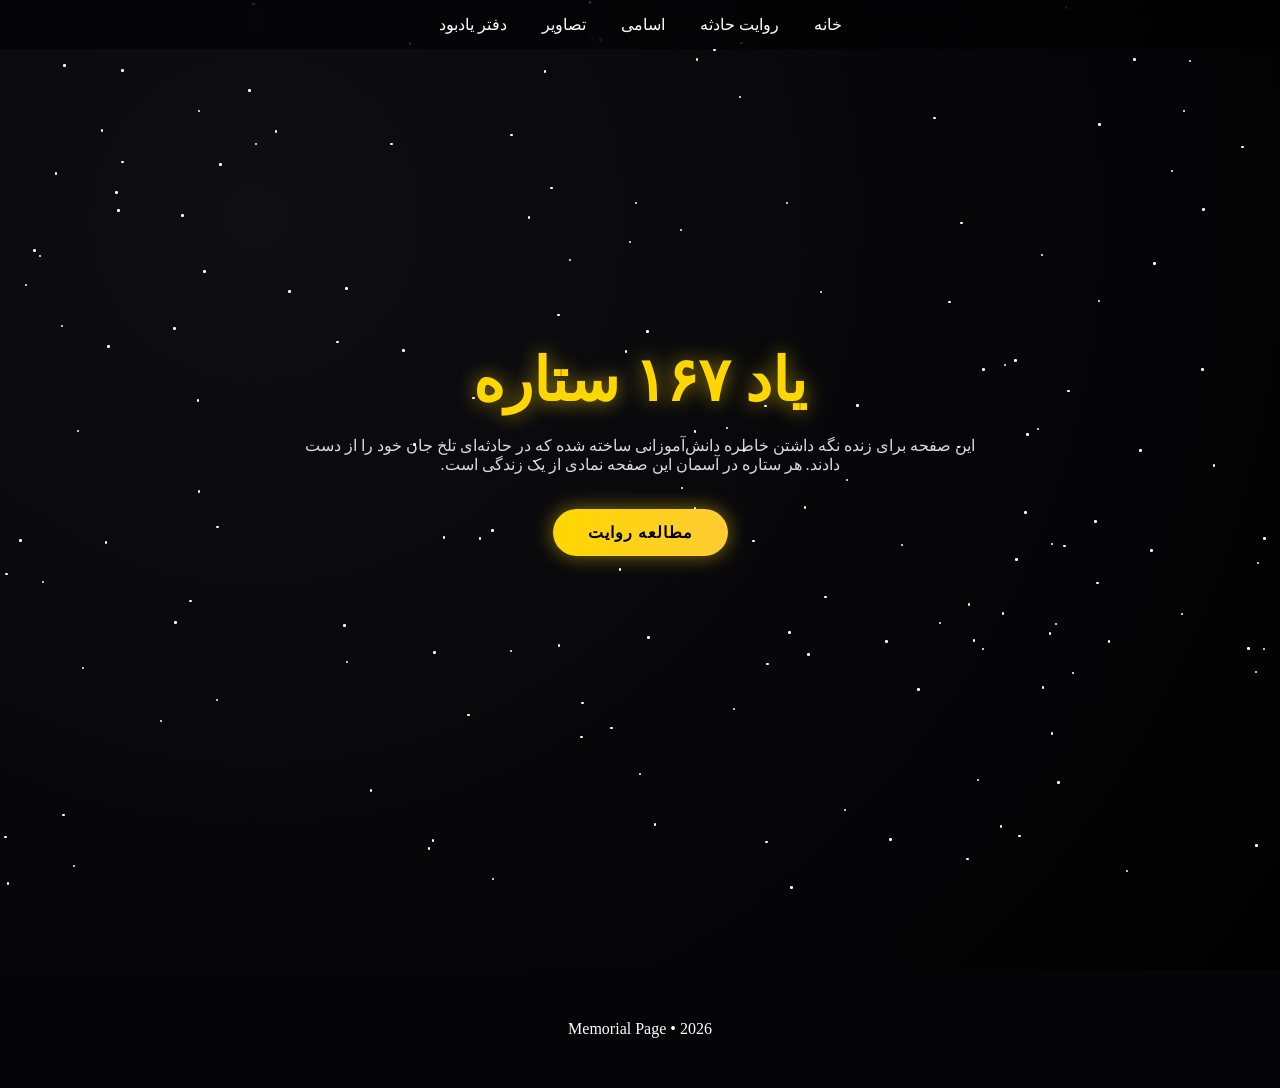
<file: index.html>
<!doctype html>
<html lang="fa" dir="rtl">
  <head>
    <meta charset="UTF-8" />
    <title>یادبود دانش آموزان میناب</title>
    <link rel="stylesheet" href="style.css" />
  </head>

  <body>
    <div class="stars"></div>

    <nav>
      <a href="index.html">خانه</a>
      <a href="story.html">روایت حادثه</a>
      <a href="names.html">اسامی</a>
      <a href="gallery.html">تصاویر</a>
      <a href="memories.html">دفتر یادبود</a>
    </nav>

    <section class="hero">
      <h1>یاد ۱۶۷ ستاره</h1>

      <p>
        این صفحه برای زنده نگه داشتن خاطره دانش‌آموزانی ساخته شده که در حادثه‌ای
        تلخ جان خود را از دست دادند. هر ستاره در آسمان این صفحه نمادی از یک
        زندگی است.
      </p>

      <a class="btn" href="story.html">مطالعه روایت</a>
    </section>

    <footer>Memorial Page • 2026</footer>

    <script src="script.js"></script>
  </body>
</html>
</file>
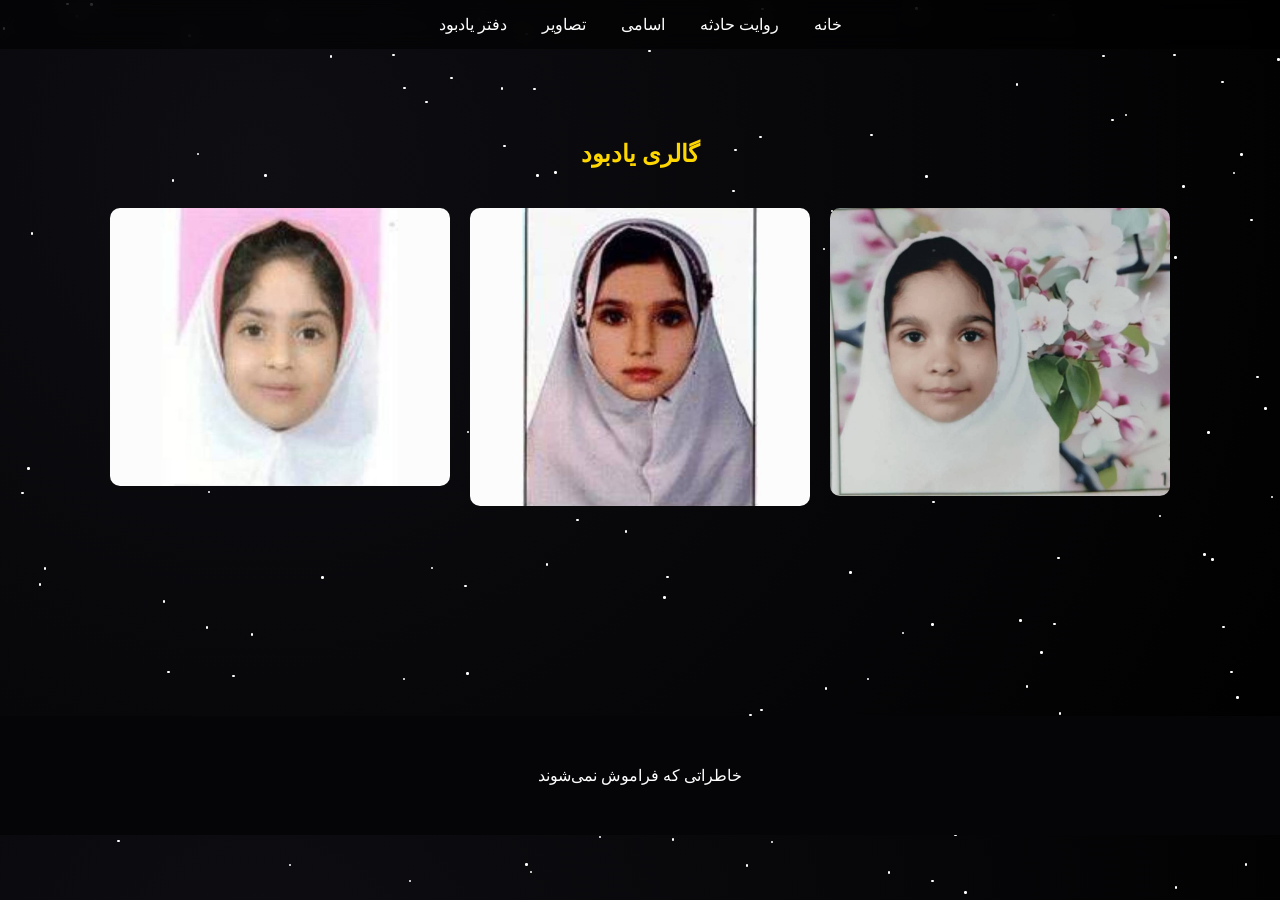
<file: gallery.html>
<!doctype html>
<html lang="fa" dir="rtl">
  <head>
    <meta charset="UTF-8" />
    <title>گالری تصاویر</title>
    <link rel="stylesheet" href="style.css" />
  </head>

  <body>
    <div class="stars"></div>

    <nav>
      <a href="index.html">خانه</a>
      <a href="story.html">روایت حادثه</a>
      <a href="names.html">اسامی</a>
      <a href="gallery.html">تصاویر</a>
      <a href="memories.html">دفتر یادبود</a>
    </nav>

    <section class="section">
      <h1 style="text-align: center; color: #ffd700; margin-bottom: 40px">
        گالری یادبود
      </h1>

      <div class="gallery">
        <img src="images/1.jpg" />
        <img src="images/2.jpg" />
        <img src="images/3.jpg" />
      </div>
    </section>

    <footer>خاطراتی که فراموش نمی‌شوند</footer>

    <script src="script.js"></script>
  </body>
</html>
</file>
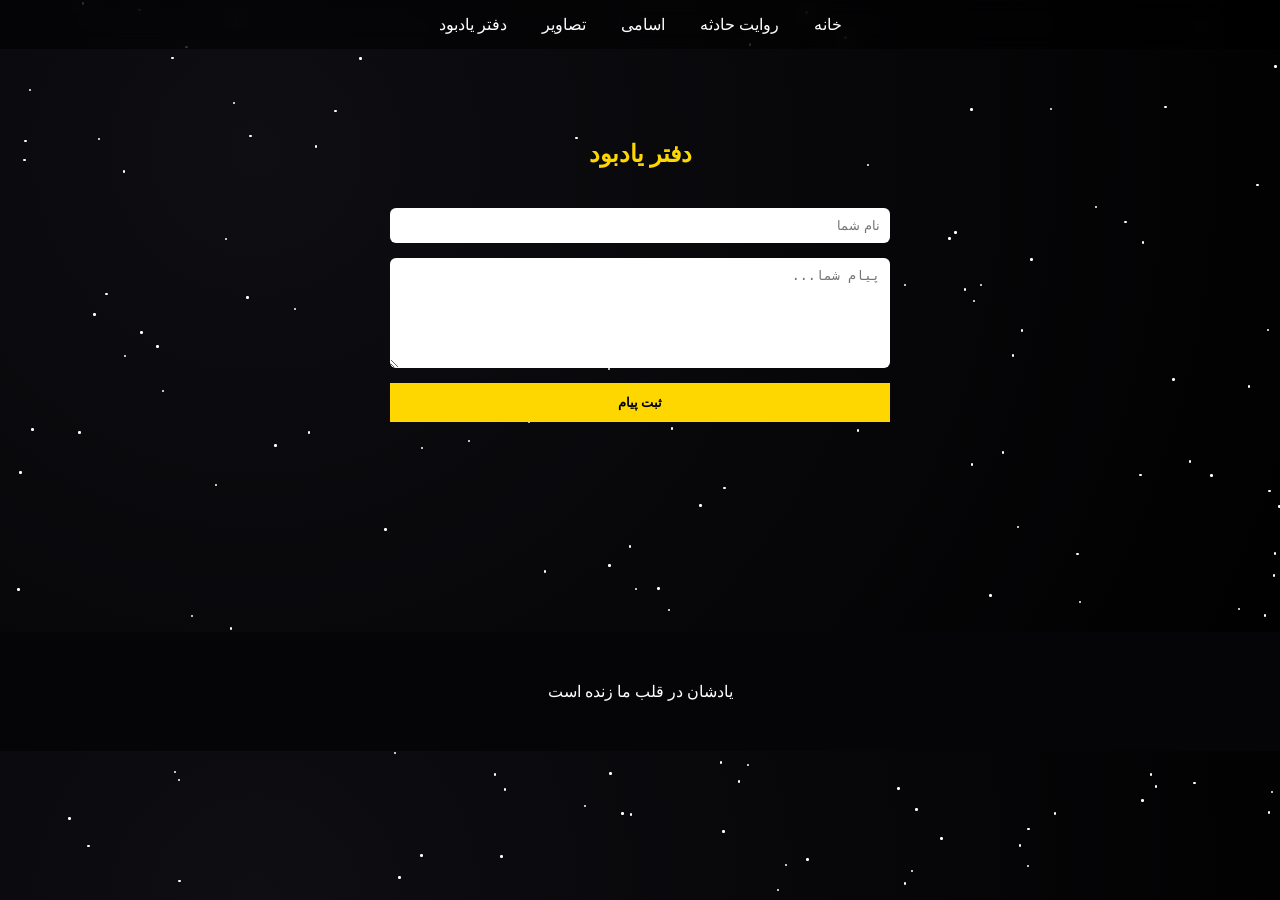
<file: memories.html>
<!doctype html>
<html lang="fa" dir="rtl">
  <head>
    <meta charset="UTF-8" />
    <title>دفتر یادبود</title>
    <link rel="stylesheet" href="style.css" />
  </head>

  <body>
    <div class="stars"></div>

    <nav>
      <a href="index.html">خانه</a>
      <a href="story.html">روایت حادثه</a>
      <a href="names.html">اسامی</a>
      <a href="gallery.html">تصاویر</a>
      <a href="memories.html">دفتر یادبود</a>
    </nav>

    <section class="section">
      <h1 style="text-align: center; color: #ffd700; margin-bottom: 40px">
        دفتر یادبود
      </h1>

      <form>
        <input type="text" placeholder="نام شما" />

        <textarea rows="6" placeholder="پیام شما..."></textarea>

        <button type="submit">ثبت پیام</button>
      </form>
    </section>

    <footer>یادشان در قلب ما زنده است</footer>

    <script src="script.js"></script>
  </body>
</html>
</file>
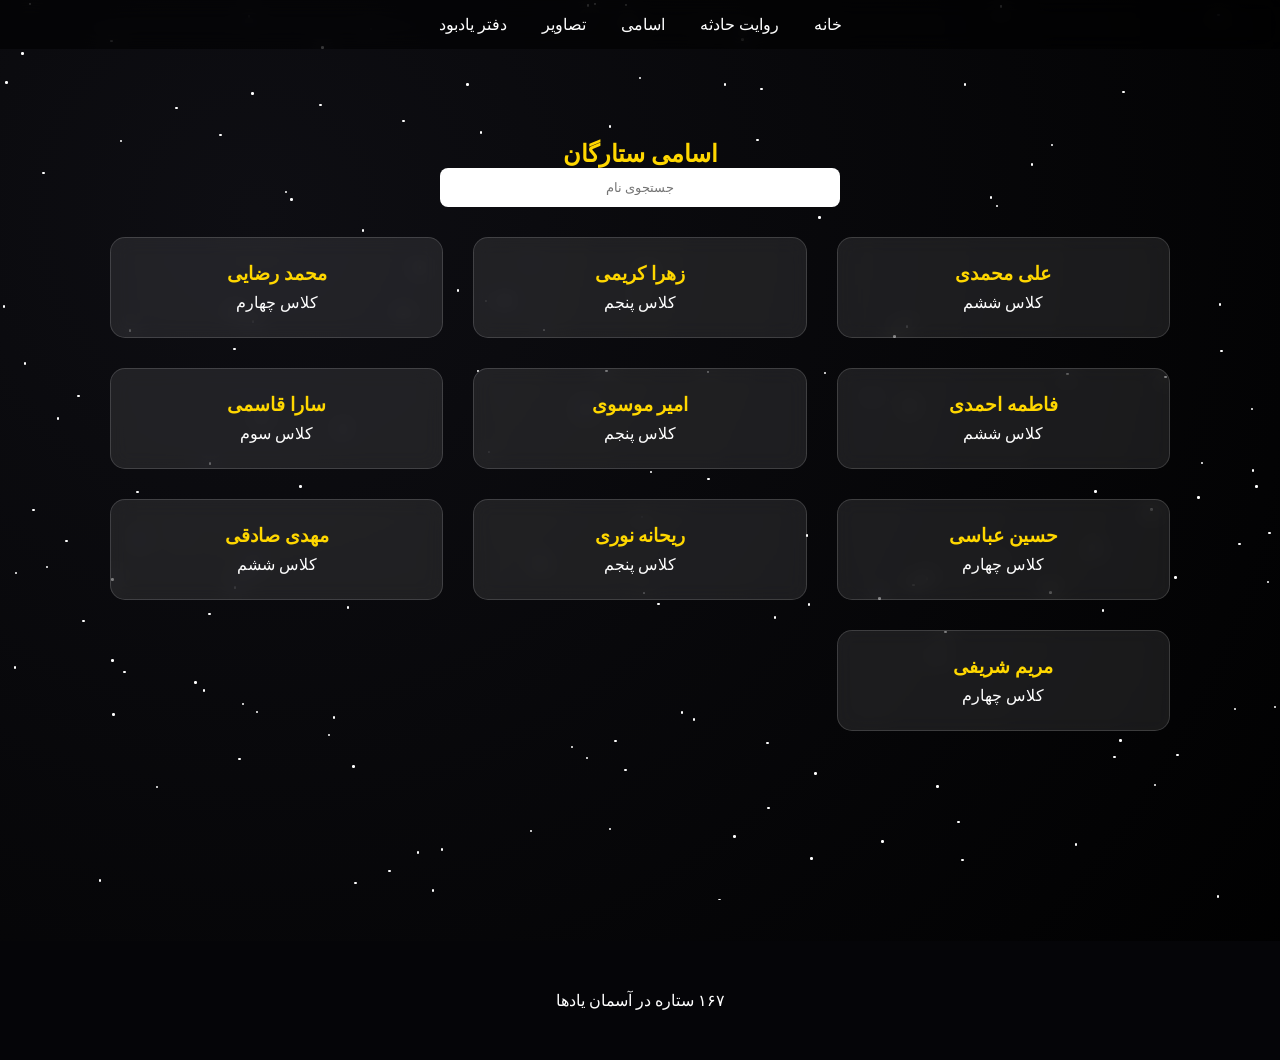
<file: names.html>
<!doctype html>
<html lang="fa" dir="rtl">
  <head>
    <meta charset="UTF-8" />
    <title>اسامی دانش‌آموزان</title>
    <link rel="stylesheet" href="style.css" />
  </head>

  <body>
    <div class="stars"></div>

    <nav>
      <a href="index.html">خانه</a>
      <a href="story.html">روایت حادثه</a>
      <a href="names.html">اسامی</a>
      <a href="gallery.html">تصاویر</a>
      <a href="memories.html">دفتر یادبود</a>
    </nav>

    <section class="section">
      <h1 style="text-align: center; color: #ffd700">اسامی ستارگان</h1>

      <div class="search">
        <input id="search" onkeyup="searchNames()" placeholder="جستجوی نام" />
      </div>

      <div class="grid">
        <div class="card">
          <h3>علی محمدی</h3>
          <p>کلاس ششم</p>
        </div>
        <div class="card">
          <h3>زهرا کریمی</h3>
          <p>کلاس پنجم</p>
        </div>
        <div class="card">
          <h3>محمد رضایی</h3>
          <p>کلاس چهارم</p>
        </div>
        <div class="card">
          <h3>فاطمه احمدی</h3>
          <p>کلاس ششم</p>
        </div>
        <div class="card">
          <h3>امیر موسوی</h3>
          <p>کلاس پنجم</p>
        </div>
        <div class="card">
          <h3>سارا قاسمی</h3>
          <p>کلاس سوم</p>
        </div>
        <div class="card">
          <h3>حسین عباسی</h3>
          <p>کلاس چهارم</p>
        </div>
        <div class="card">
          <h3>ریحانه نوری</h3>
          <p>کلاس پنجم</p>
        </div>
        <div class="card">
          <h3>مهدی صادقی</h3>
          <p>کلاس ششم</p>
        </div>
        <div class="card">
          <h3>مریم شریفی</h3>
          <p>کلاس چهارم</p>
        </div>
      </div>
    </section>

    <footer>۱۶۷ ستاره در آسمان یادها</footer>

    <script src="script.js"></script>
  </body>
</html>
</file>
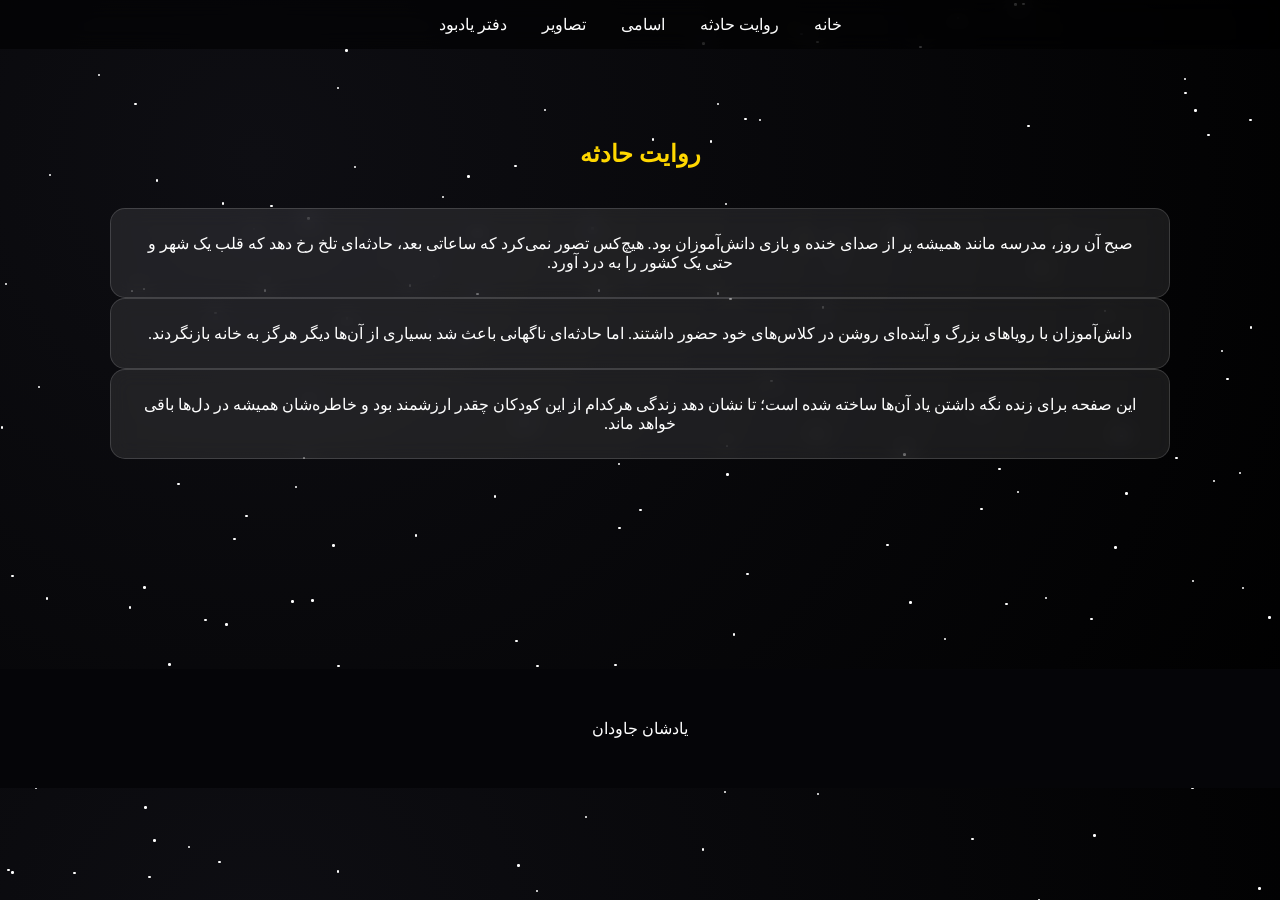
<file: story.html>
<!doctype html>
<html lang="fa" dir="rtl">
  <head>
    <meta charset="UTF-8" />
    <title>روایت حادثه</title>
    <link rel="stylesheet" href="style.css" />
  </head>

  <body>
    <div class="stars"></div>

    <nav>
      <a href="index.html">خانه</a>
      <a href="story.html">روایت حادثه</a>
      <a href="names.html">اسامی</a>
      <a href="gallery.html">تصاویر</a>
      <a href="memories.html">دفتر یادبود</a>
    </nav>

    <section class="section">
      <h1 style="text-align: center; color: #ffd700; margin-bottom: 40px">
        روایت حادثه
      </h1>

      <div class="card">
        <p>
          صبح آن روز، مدرسه مانند همیشه پر از صدای خنده و بازی دانش‌آموزان بود.
          هیچ‌کس تصور نمی‌کرد که ساعاتی بعد، حادثه‌ای تلخ رخ دهد که قلب یک شهر و
          حتی یک کشور را به درد آورد.
        </p>
      </div>

      <div class="card">
        <p>
          دانش‌آموزان با رویاهای بزرگ و آینده‌ای روشن در کلاس‌های خود حضور
          داشتند. اما حادثه‌ای ناگهانی باعث شد بسیاری از آن‌ها دیگر هرگز به خانه
          بازنگردند.
        </p>
      </div>

      <div class="card">
        <p>
          این صفحه برای زنده نگه داشتن یاد آن‌ها ساخته شده است؛ تا نشان دهد
          زندگی هرکدام از این کودکان چقدر ارزشمند بود و خاطره‌شان همیشه در دل‌ها
          باقی خواهد ماند.
        </p>
      </div>
    </section>

    <footer>یادشان جاودان</footer>

    <script src="script.js"></script>
  </body>
</html>
</file>
<file: style.css>
* {
  margin: 0;
  padding: 0;
  box-sizing: border-box;
}

body {
  font-family: "vazirmatn", "Tahoma", "sans-serif";
  background: radial-gradient(circle at 20% 20%, #0e0e13, #000);
  color: #fff;
  overflow-x: hidden;
}

a {
  text-decoration: none;
  color: #fff;
  transition: 0.3s;
}

/* ---------------- NAV ----------------- */
nav {
  position: fixed;
  top: 0;
  width: 100%;
  padding: 15px;
  background: rgba(0, 0, 0, 0.55);
  backdrop-filter: blur(10px);
  display: flex;
  justify-content: center;
  gap: 35px;
  z-index: 100;
}

nav a:hover {
  color: #ffd700;
}

/* ---------------- HERO ----------------- */
.hero {
  height: 100vh;
  display: flex;
  flex-direction: column;
  align-items: center;
  justify-content: center;
  text-align: center;
  padding: 20px;
}

.hero h1 {
  font-size: 60px;
  color: #ffd700;
  text-shadow: 0 0 20px rgba(255, 215, 0, 0.6);
}

.hero p {
  max-width: 700px;
  opacity: 0.85;
  margin-top: 20px;
}

/* ---------------- BUTTON ----------------- */
.btn {
  margin-top: 35px;
  padding: 14px 35px;
  border-radius: 40px;
  background: linear-gradient(90deg, #ffd700, #ffcc33);
  color: #000;
  font-weight: bold;
  letter-spacing: 1px;
  box-shadow: 0 0 20px rgba(255, 215, 0, 0.5);
}

/* ---------------- SECTION ----------------- */
.section {
  padding: 140px 20px;
  max-width: 1100px;
  margin: auto;
}

/* ---------------- STARS ----------------- */
.stars {
  position: fixed;
  width: 100%;
  height: 100%;
  z-index: -1;
  overflow: hidden;
}

.star {
  position: absolute;
  background: white;
  border-radius: 50%;
  width: 2.5px;
  height: 2.5px;
  animation: flicker 2s infinite alternate;
}

@keyframes flicker {
  from {
    opacity: 0.3;
  }
  to {
    opacity: 1;
  }
}

/* ---------------- CARDS ----------------- */
.grid {
  display: grid;
  grid-template-columns: repeat(auto-fit, minmax(260px, 1fr));
  gap: 30px;
}

.card {
  background: rgba(255, 255, 255, 0.09);
  border: 1px solid rgba(255, 255, 255, 0.15);
  backdrop-filter: blur(10px);
  padding: 25px;
  border-radius: 15px;
  text-align: center;
  transition: 0.8s;
  opacity: 0;
  transform: translateY(20px);
}

.card.in-view {
  opacity: 1;
  transform: translateY(0);
}

.card:hover {
  border-color: #ffd700;
  box-shadow: 0 0 20px rgba(255, 215, 0, 0.3);
}

.card h3 {
  color: #ffd700;
  margin-bottom: 8px;
}

/* ---------------- SEARCH ----------------- */
.search {
  margin-bottom: 30px;
  text-align: center;
}

.search input {
  width: 80%;
  max-width: 400px;
  padding: 12px 10px;
  border-radius: 8px;
  border: none;
  text-align: center;
}

/* ---------------- GALLERY ----------------- */
.gallery {
  display: grid;
  grid-template-columns: repeat(auto-fit, minmax(250px, 1fr));
  gap: 20px;
}

.gallery img {
  width: 100%;
  border-radius: 10px;
  transition: 0.4s;
  opacity: 0;
}

.gallery img:hover {
  transform: scale(1.05);
  box-shadow: 0 0 20px rgba(255, 255, 255, 0.3);
}

.gallery img.in-view {
  opacity: 1;
}

/* ---------------- FORM ----------------- */
form {
  max-width: 500px;
  margin: auto;
  display: flex;
  flex-direction: column;
  gap: 15px;
}

input,
textarea {
  padding: 10px;
  border-radius: 6px;
  border: none;
}

button {
  padding: 12px;
  background: #ffd700;
  border: none;
  font-weight: bold;
  cursor: pointer;
}

/* ---------------- FOOTER ----------------- */
footer {
  text-align: center;
  padding: 50px;
  margin-top: 70px;
  background: #050508;
}

/* ---------------- RESPONSIVE ----------------- */
@media (max-width: 700px) {
  .hero h1 {
    font-size: 36px;
  }

  nav {
    flex-wrap: wrap;
    gap: 20px;
  }
}
</file>
